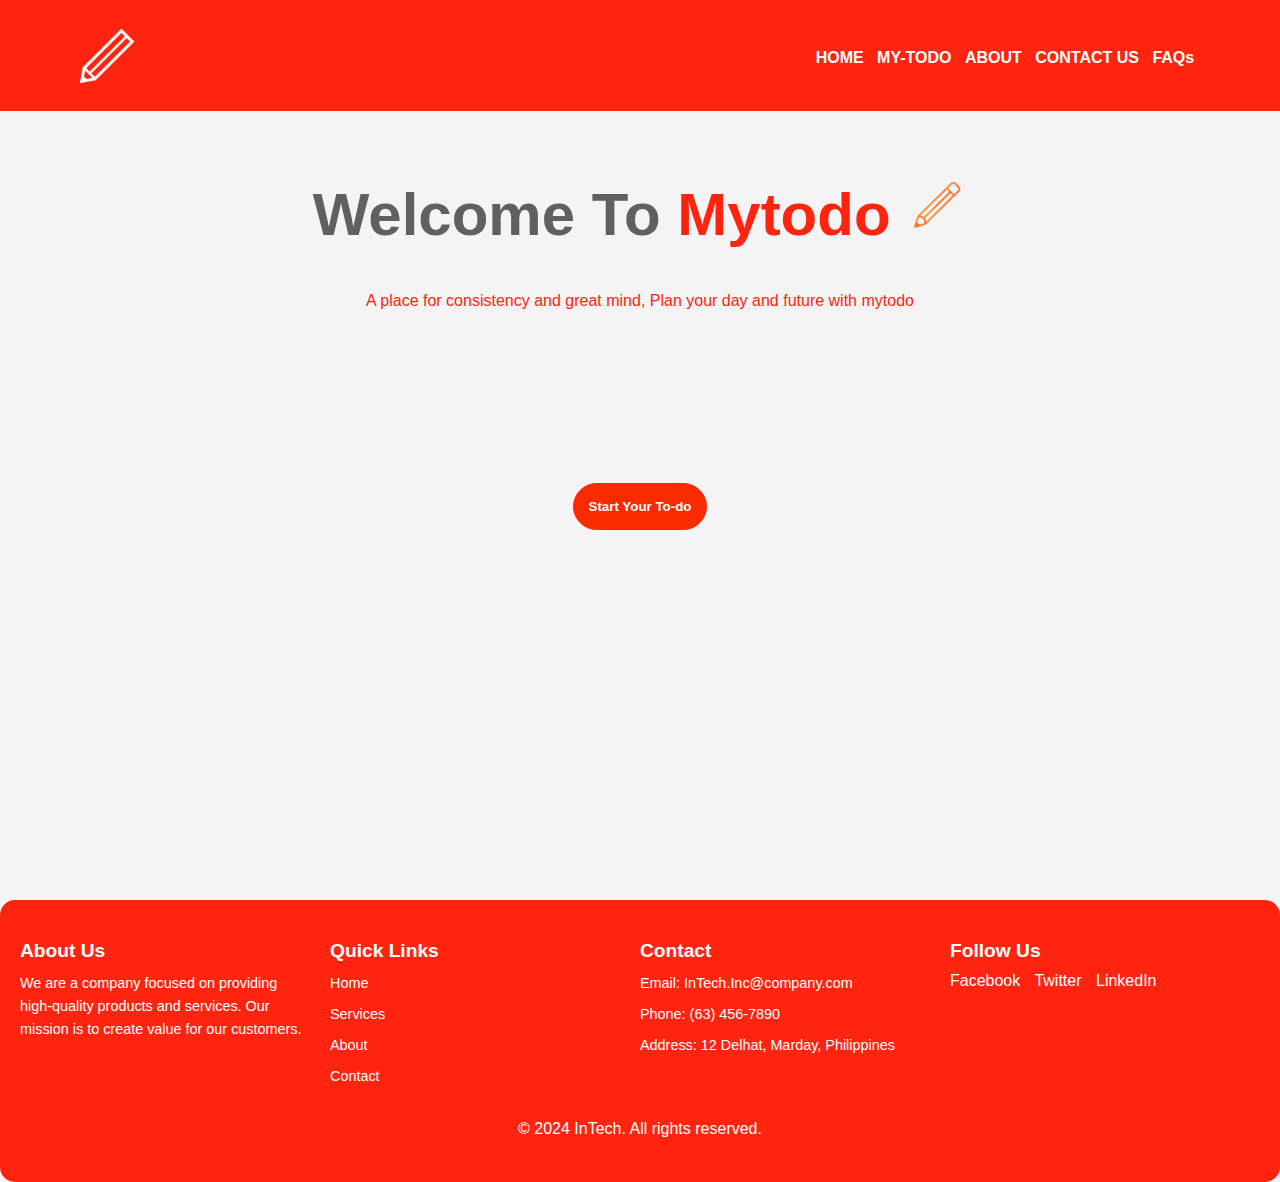
<file: index.html>
<!DOCTYPE html>
<html lang="en">
<head>
    <meta charset="UTF-8">
    <meta name="viewport" content="width=device-width, initial-scale=1.0">
    <title>Document</title>
    <link rel="stylesheet" href="index.css">

</head>
<body>
    <section class="homepage">
      <div class="menu-container">
        <div class="menu-toggle" id="menu-toggle">
            <span class="bar"></span>
            <span class="bar"></span>
            <span class="bar"></span>
        </div>
        <nav>
            <img id="imglogo" src="./Images/White_pencil.png" width="60px" height="60px">
            <div class="navlinks">
                <ul>
                     <li><a href="./index.html">HOME</a></li>
                    <li><a href="" id="todonav">MY-TODO</a></li>
                    <li><a href="./about.html">ABOUT</a></li>
                    <li><a href="./contactus.html">CONTACT US</a></li>
                    <li><a href="./FAQs.html">FAQs</a></li>
                    
                </ul>
            </div>
        </nav>
        <div class="textcontent">
        <h1 id="mainh1">
            Welcome To <span style="color: rgb(255, 36, 16);">Mytodo</span>
            <img id="pencilanimate" src="./Images/3334066.png" width="60px" height="60px">
        </h1>
        <p id="phome"style="color:rgb(255, 36, 16)"> A place for consistency and great mind, Plan your day and future with mytodo</p>
        <div class="centerhomebutton">
            <a style ="margin-top: 12%;" href="./yourtodo.html" >
        <button id="homebutton"> Start Your To-do</button></a>
        </div>
    
        </div>




    </section>


    
    <footer>
      <div class="footer-container">
        <div class="footer-section about">
          <h3>About Us</h3>
          <p>We are a company focused on providing high-quality products and services. Our mission is to create value for our customers.</p>
        </div>
        <div class="footer-section links">
          <h3>Quick Links</h3>
          <ul>
            <li><a href="./index.html">Home</a></li>
            <li><a href="">Services</a></li>
            <li><a href="./about.html">About</a></li>
            <li><a href="./contactus.html">Contact</a></li>
          </ul>
        </div>
        <div class="footer-section contact">
          <h3>Contact</h3>
          <ul>
            <li>Email: InTech.Inc@company.com</li>
            <li>Phone: (63) 456-7890</li>
            <li>Address: 12 Delhat, Marday, Philippines</li>
          </ul>
        </div>
        <div class="footer-section social">
          <h3>Follow Us</h3>
          <div class="social-icons">
            <a href="#" target="_blank">Facebook</a>
            <a href="#" target="_blank">Twitter</a>
            <a href="#" target="_blank">LinkedIn</a>
          </div>
        </div>
      </div>
      <div class="footer-bottom">
        <p>&copy; 2024 InTech. All rights reserved.</p>
      </div>
    </footer>


    <script src="./index.js">

    </script>
</body>
</html>
</file>
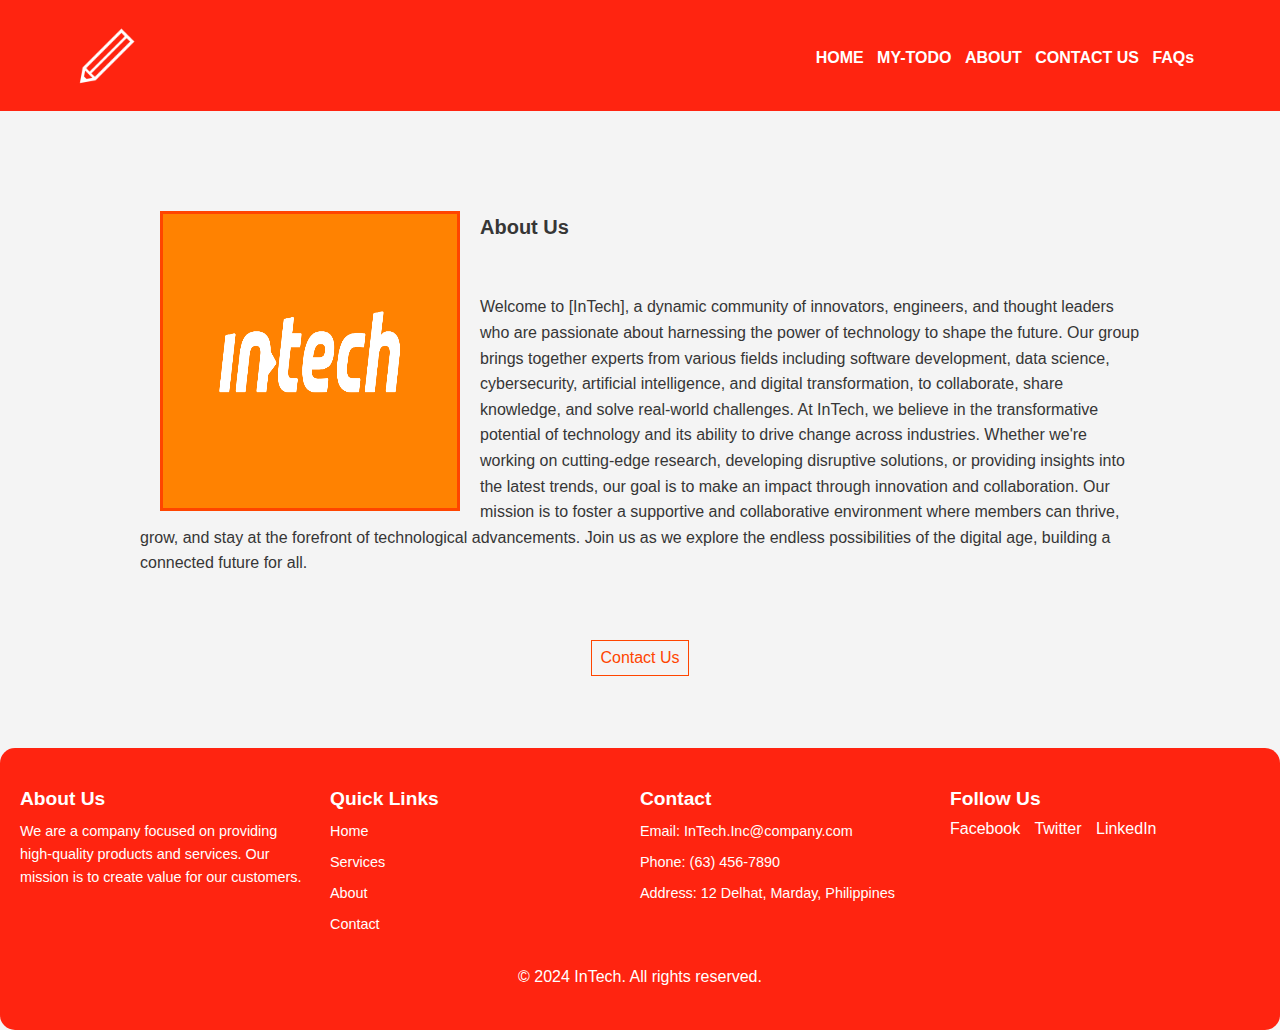
<file: about.html>
<!DOCTYPE html>
<html lang="en">
<head>
    <meta charset="UTF-8">
    <meta name="viewport" content="width=device-width, initial-scale=1.0">
    <title>Document</title>
    <link rel="stylesheet" href="./index.css">
</head>
<body>
    <div class="menu-container">
        <div class="menu-toggle" id="menu-toggle">
            <span class="bar"></span>
            <span class="bar"></span>
            <span class="bar"></span>
        </div>
    <nav>
        <img id="imglogo" src="./Images/White_pencil.png" width="60px" height="60px">
        <div class="navlinks">
            <ul>
                 <li><a href="./index.html">HOME</a></li>
                <li><a href="" id="todonav">MY-TODO</a></li>
                <li><a href="./about.html">ABOUT</a></li>
                <li><a href="./contactus.html">CONTACT US</a></li>
                <li><a href="./FAQs.html">FAQs</a></li>
                
            </ul>
        </div>
    </nav>
    <br>
    <br>
    <div class="aboutcard">
    <img src="./Images/ankundigungspost.jpg" alt="brandlogo" class="aboutimg">
    <p class="abouttext">

<span style="font-size: 20px;"><b>About Us</b></span>
<br>
<br>
<br>
<p class="abouttext">

Welcome to [InTech], a dynamic community of innovators, engineers, and thought leaders who are passionate about harnessing the power of technology to shape the future. Our group brings together experts from various fields including software development, data science, cybersecurity, artificial intelligence, and digital transformation, to collaborate, share knowledge, and solve real-world challenges.

At InTech, we believe in the transformative potential of technology and its ability to drive change across industries. Whether we're working on cutting-edge research, developing disruptive solutions, or providing insights into the latest trends, our goal is to make an impact through innovation and collaboration.

Our mission is to foster a supportive and collaborative environment where members can thrive, grow, and stay at the forefront of technological advancements. Join us as we explore the endless possibilities of the digital age, building a connected future for all.




    </p>
    </div>

    <div class="aboutcenterbuttondiv">
        <a class="aboutcenterbutton"href="./contactus.html"> Contact Us</a>
    </div>
    <br>
    <br>
    <br>
    <br>


    <footer>
        <div class="footer-container">
          <div class="footer-section about">
            <h3>About Us</h3>
            <p>We are a company focused on providing high-quality products and services. Our mission is to create value for our customers.</p>
          </div>
          <div class="footer-section links">
            <h3>Quick Links</h3>
            <ul>
              <li><a href="./index.html">Home</a></li>
              <li><a href="">Services</a></li>
              <li><a href="./about.html">About</a></li>
              <li><a href="./contactus.html">Contact</a></li>
            </ul>
          </div>
          <div class="footer-section contact">
            <h3>Contact</h3>
            <ul>
              <li>Email: InTech.Inc@company.com</li>
              <li>Phone: (63) 456-7890</li>
              <li>Address: 12 Delhat, Marday, Philippines</li>
            </ul>
          </div>
          <div class="footer-section social">
            <h3>Follow Us</h3>
            <div class="social-icons">
              <a href="#" target="_blank">Facebook</a>
              <a href="#" target="_blank">Twitter</a>
              <a href="#" target="_blank">LinkedIn</a>
            </div>
          </div>
        </div>
        <div class="footer-bottom">
          <p>&copy; 2024 InTech. All rights reserved.</p>
        </div>
      </footer>


    <script src="./index.js"></script>
</body>
</html>
</file>
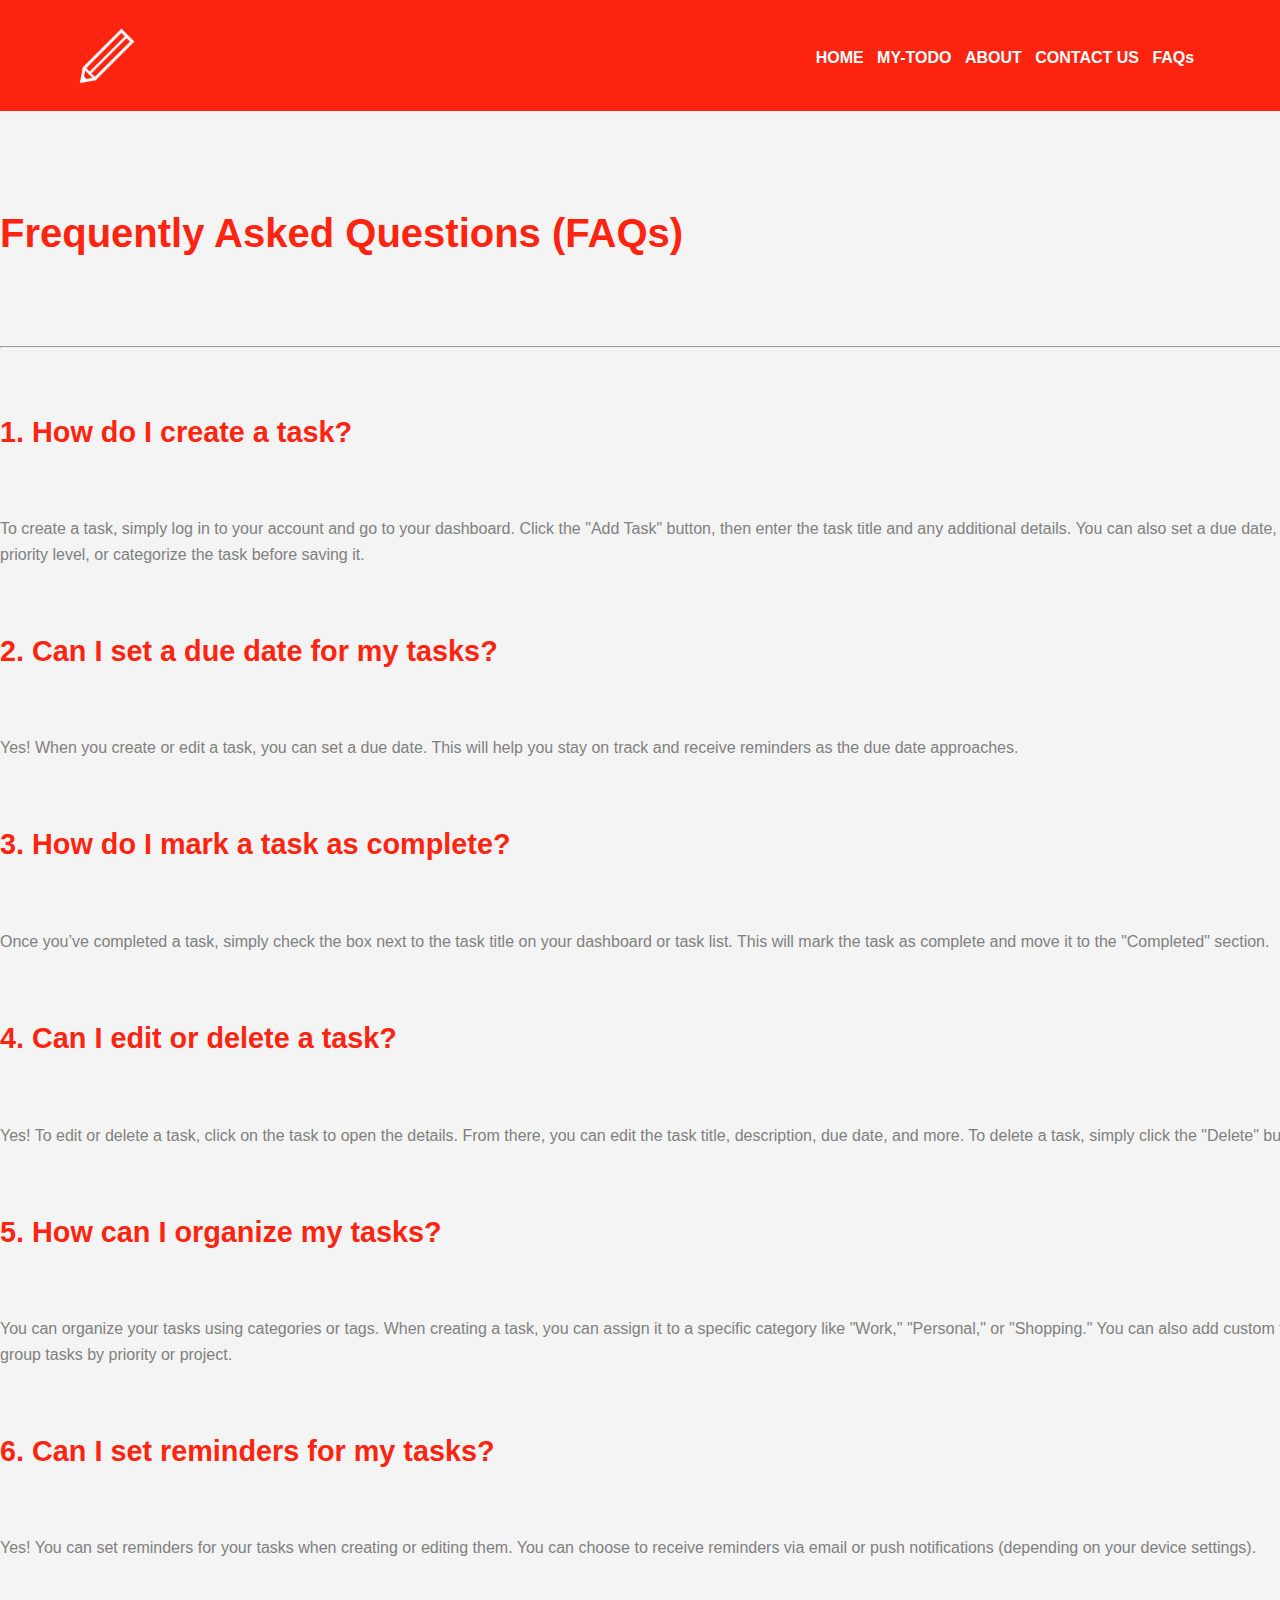
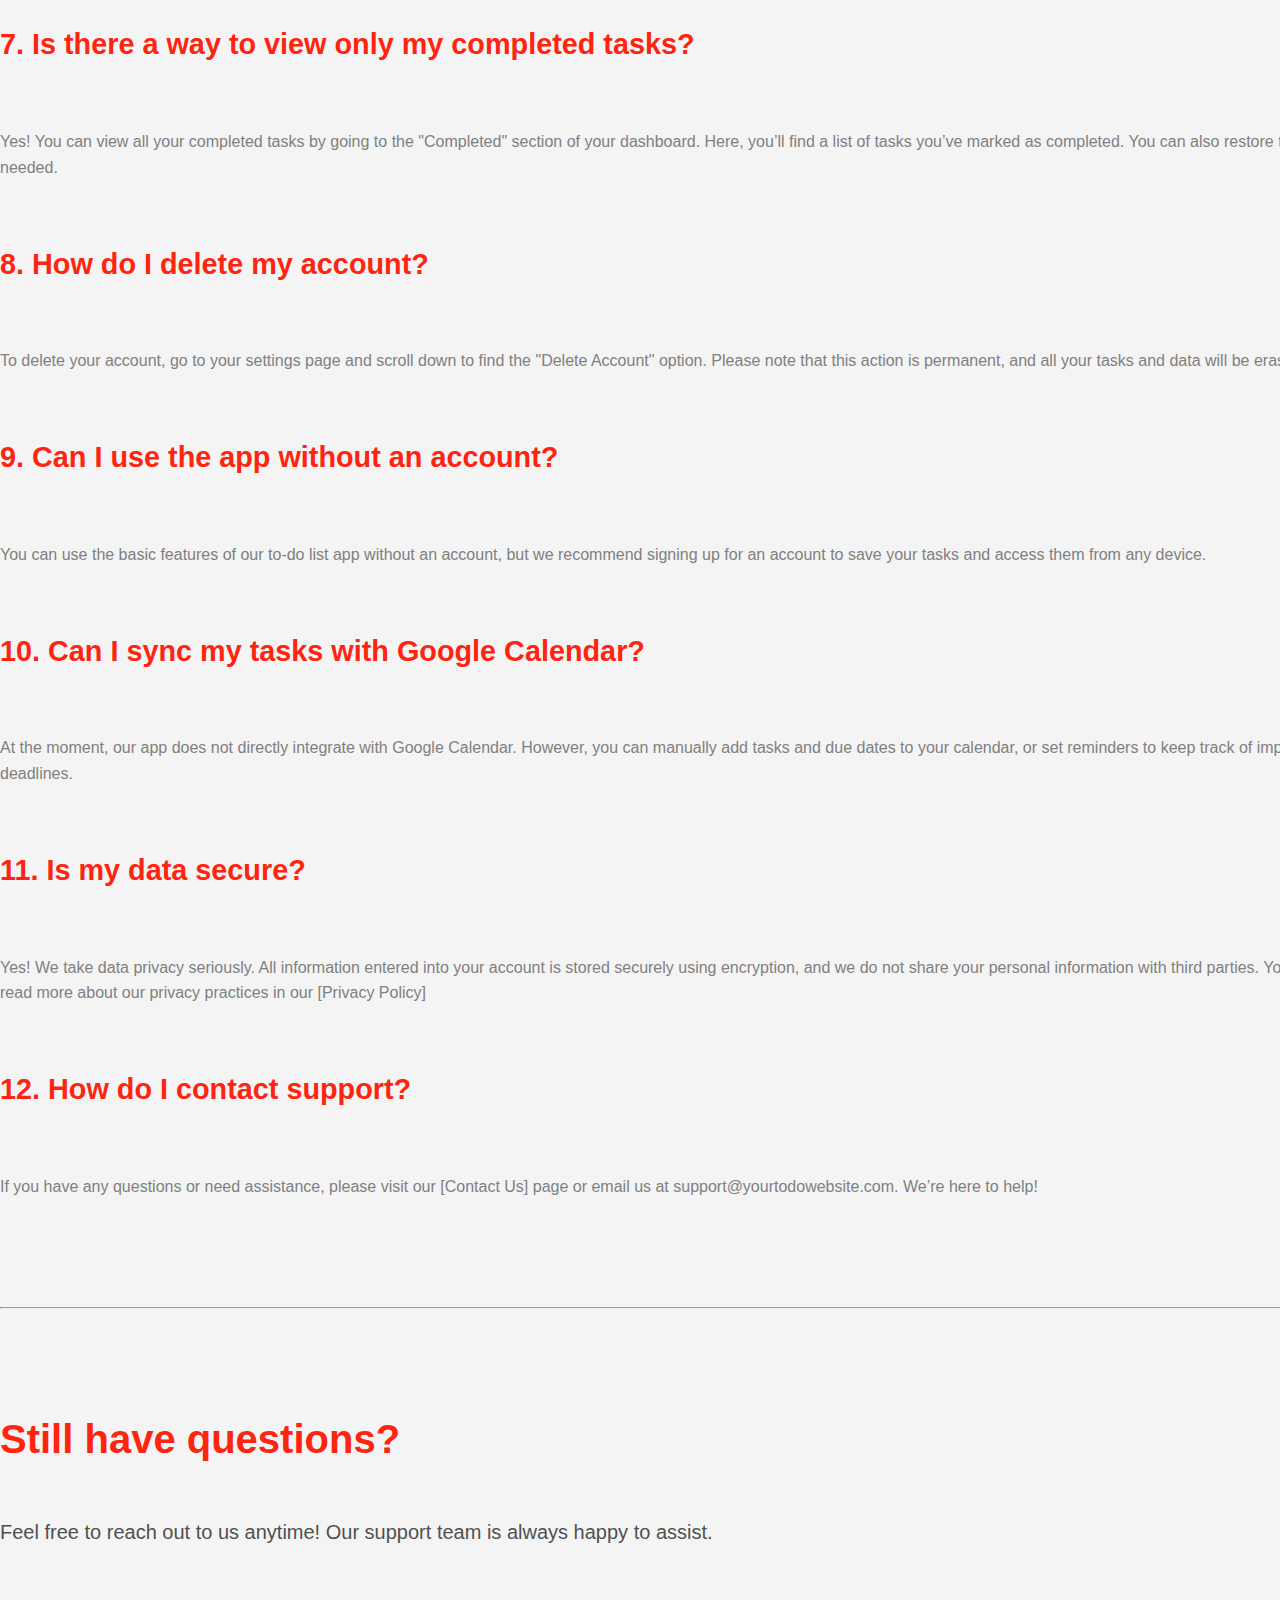
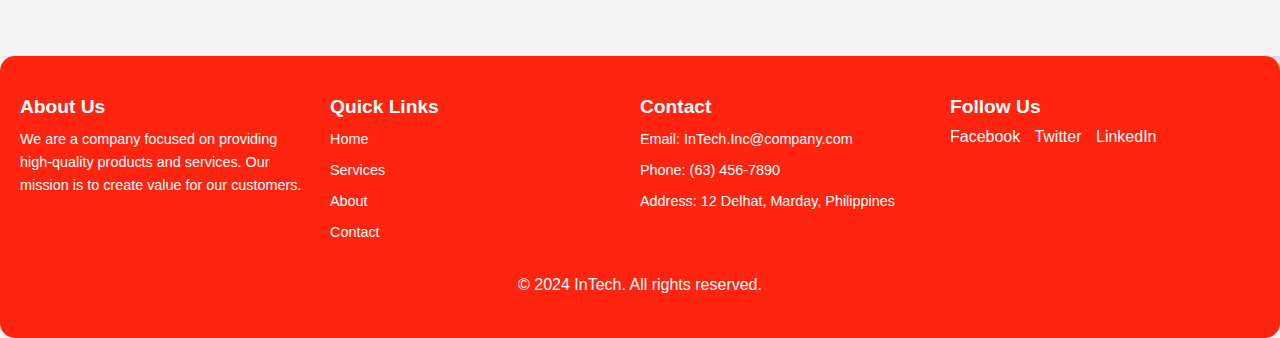
<file: FAQs.html>
<!DOCTYPE html>
<html lang="en">
<head>
    <meta charset="UTF-8">
    <meta name="viewport" content="width=device-width, initial-scale=1.0">
    <title>Document</title>
    <link rel="stylesheet" href="./index.css">
</head>
<body>
  <div class="menu-container">
    <div class="menu-toggle" id="menu-toggle">
        <span class="bar"></span>
        <span class="bar"></span>
        <span class="bar"></span>
    </div>
    <nav>
        <img id="imglogo" src="./Images/White_pencil.png" width="60px" height="60px">
        <div class="navlinks">
            <ul>
                 <li><a href="./index.html">HOME</a></li>
                <li><a href="" id="todonav">MY-TODO</a></li>
                <li><a href="./about.html">ABOUT</a></li>
                <li><a href="./contactus.html">CONTACT US</a></li>
                <li><a href="./FAQs.html">FAQs</a></li>
                
            </ul>
        </div>
    </nav>

    <div class="faqmaincontent">
        <br>
        <br>
        <h1 style="font-size: 40px; color: rgb(255, 36, 16);"> Frequently Asked Questions (FAQs)</h1>
        <br>
        <br>
        <br>
        <br>
        <br>
        <hr>
        

        <h2 class="faqh2">1. How do I create a task?</h2>
        
        <p class="faqp">To create a task, simply log in to your account and go to your dashboard. Click the "Add Task" button, then enter the task title and any additional details. You can also set a due date, add a priority level, or categorize the task before saving it. </p>

<h2 class="faqh2">2. Can I set a due date for my tasks?</h2>
<p class="faqp">Yes! When you create or edit a task, you can set a due date. This will help you stay on track and receive reminders as the due date approaches.</p>

<h2 class="faqh2">3. How do I mark a task as complete?</h2>
<p class="faqp">Once you’ve completed a task, simply check the box next to the task title on your dashboard or task list. This will mark the task as complete and move it to the "Completed" section. </p>

<h2 class="faqh2">4. Can I edit or delete a task?</h2>
<p class="faqp">Yes! To edit or delete a task, click on the task to open the details. From there, you can edit the task title, description, due date, and more. To delete a task, simply click the "Delete" button. </p>

<h2 class="faqh2">5. How can I organize my tasks?</h2>
<p class="faqp">You can organize your tasks using categories or tags. When creating a task, you can assign it to a specific category like "Work," "Personal," or "Shopping." You can also add custom tags to group tasks by priority or project. </p>

<h2 class="faqh2">6. Can I set reminders for my tasks?</h2>
<p class="faqp">Yes! You can set reminders for your tasks when creating or editing them. You can choose to receive reminders via email or push notifications (depending on your device settings). </p>

<h2 class="faqh2">7. Is there a way to view only my completed tasks?</h2>
<p class="faqp">Yes! You can view all your completed tasks by going to the "Completed" section of your dashboard. Here, you’ll find a list of tasks you’ve marked as completed. You can also restore tasks if needed. </p>

<h2 class="faqh2">8. How do I delete my account?</h2>
<p class="faqp">To delete your account, go to your settings page and scroll down to find the "Delete Account" option. Please note that this action is permanent, and all your tasks and data will be erased. </p>

<h2 class="faqh2">9. Can I use the app without an account?</h2>
<p class="faqp">You can use the basic features of our to-do list app without an account, but we recommend signing up for an account to save your tasks and access them from any device.</p>

<h2 class="faqh2">10. Can I sync my tasks with Google Calendar?</h2>
<p class="faqp">At the moment, our app does not directly integrate with Google Calendar. However, you can manually add tasks and due dates to your calendar, or set reminders to keep track of important deadlines.</p>

<h2 class="faqh2">11. Is my data secure?</h2>
<p class="faqp">Yes! We take data privacy seriously. All information entered into your account is stored securely using encryption, and we do not share your personal information with third parties. You can read more about our privacy practices in our [Privacy Policy]</p>

<h2 class="faqh2">12. How do I contact support?</h2>
<p class="faqp">If you have any questions or need assistance, please visit our [Contact Us] page or email us at support@yourtodowebsite.com. We’re here to help!</p>
<br>
<br>
<br>
<br>
<br>
<br>

<hr>
<br>
<br>
<br>
<br>
<br>
<br>
   <h1 style="color: rgb(255, 36, 16);
        font-size:40px">Still have questions?</h1>
        <p style="color: rgb(80, 80, 80); font-size: 20px; margin-top: 4%;">
Feel free to reach out to us anytime! Our support team is always happy to assist. </p>
<br>
<br>
<br>
<br>
<br>
<br>


    </div>


    <footer>
      <div class="footer-container">
        <div class="footer-section about">
          <h3>About Us</h3>
          <p>We are a company focused on providing high-quality products and services. Our mission is to create value for our customers.</p>
        </div>
        <div class="footer-section links">
          <h3>Quick Links</h3>
          <ul>
            <li><a href="./index.html">Home</a></li>
            <li><a href="">Services</a></li>
            <li><a href="./about.html">About</a></li>
            <li><a href="./contactus.html">Contact</a></li>
          </ul>
        </div>
        <div class="footer-section contact">
          <h3>Contact</h3>
          <ul>
            <li>Email: InTech.Inc@company.com</li>
            <li>Phone: (63) 456-7890</li>
            <li>Address: 12 Delhat, Marday, Philippines</li>
          </ul>
        </div>
        <div class="footer-section social">
          <h3>Follow Us</h3>
          <div class="social-icons">
            <a href="#" target="_blank">Facebook</a>
            <a href="#" target="_blank">Twitter</a>
            <a href="#" target="_blank">LinkedIn</a>
          </div>
        </div>
      </div>
      <div class="footer-bottom">
        <p>&copy; 2024 InTech. All rights reserved.</p>
      </div>
    </footer>




      <script src="index.js"></script>
</body>
</html>
</file>
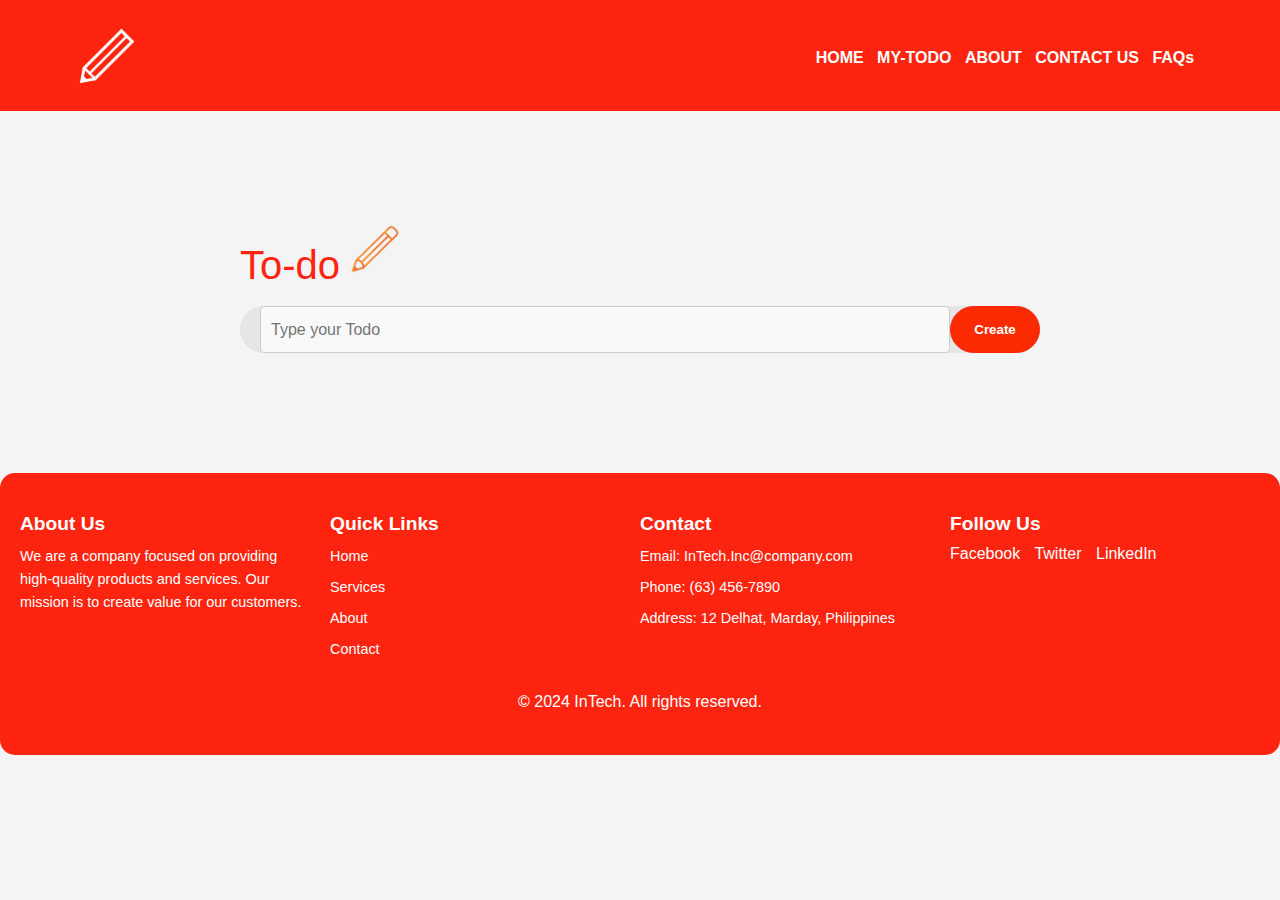
<file: yourtodo.html>
<!DOCTYPE html>
<html lang="en">
<head>
    <meta charset="UTF-8">
    <meta name="viewport" content="width=device-width, initial-scale=1.0">
    <title>Document</title>
    <link rel="stylesheet" href="./index.css">
</head>
<body>
  <div class="menu-container">
    <div class="menu-toggle" id="menu-toggle">
        <span class="bar"></span>
        <span class="bar"></span>
        <span class="bar"></span>
    </div>
    <nav>
        <img id="imglogo" src="./Images/White_pencil.png" width="60px" height="60px">
        <div class="navlinks">
            <ul>
                 <li><a href="./index.html">HOME</a></li>
                <li><a href="" id="todonav">MY-TODO</a></li>
                <li><a href="./about.html">ABOUT</a></li>
                <li><a href="">CONTACT US</a></li>
                <li><a href="./FAQs.html">FAQs</a></li>
                
            </ul>
        </div>
    </nav>
    <br>
    <br>
    <br>
    <br>
    <br>
    <br>

<div class="todomain">
    <div class="inserttodo">
        <span style="color: rgb(255, 36, 16); margin-bottom: 4%; font-size: 40px;"> To-do</span>
        <img id="pencilanimate" src="./Images/3334066.png" width="60px" height="60px">
        <br>
        <br>
    <div class="input-box">
        <input id="actualinputbox" type="text" placeholder="Type your Todo">
       
            <button id="todobutton"> Create</button>
    </div>
     </div>






     <div class="todolist">
        <ul id="todocontainerlist">
           <!---- <li> <input type="checkbox"> Task</li>
            <li> <input type="checkbox"> Task</li>
            <li> <input type="checkbox"> Task</li> 
          --->
        </ul>
     </div>


</div>














<footer>
  <div class="footer-container">
    <div class="footer-section about">
      <h3>About Us</h3>
      <p>We are a company focused on providing high-quality products and services. Our mission is to create value for our customers.</p>
    </div>
    <div class="footer-section links">
      <h3>Quick Links</h3>
      <ul>
        <li><a href="./index.html">Home</a></li>
        <li><a href="">Services</a></li>
        <li><a href="./about.html">About</a></li>
        <li><a href="./contactus.html">Contact</a></li>
      </ul>
    </div>
    <div class="footer-section contact">
      <h3>Contact</h3>
      <ul>
        <li>Email: InTech.Inc@company.com</li>
        <li>Phone: (63) 456-7890</li>
        <li>Address: 12 Delhat, Marday, Philippines</li>
      </ul>
    </div>
    <div class="footer-section social">
      <h3>Follow Us</h3>
      <div class="social-icons">
        <a href="#" target="_blank">Facebook</a>
        <a href="#" target="_blank">Twitter</a>
        <a href="#" target="_blank">LinkedIn</a>
      </div>
    </div>
  </div>
  <div class="footer-bottom">
    <p>&copy; 2024 InTech. All rights reserved.</p>
  </div>
</footer>



      <script src="index.js"></script>
      <script src="todo.js"></script>
</body>
</html>
</file>
<file: index.css>
*{
    margin: 0;
    padding: 0;
    font-family: sans-serif;
    box-sizing: border-box;
}

.homepage{
    min-height: 100vh;
    width: 100%;
    
}
nav{
    display: flex;
    justify-content: space-between;
    padding: 2% 6%;
    background-color: rgb(255, 36, 16);
}

.navlinks{
    
    padding-left: -4%;
    
}
.navlinks ul li{
    margin-top: 6%;
    list-style: none;
    display:inline-block;
    
}
.navlinks ul li a{
    margin-right: 9px;
    text-decoration: none;
    font-weight: bold;
    color: white;
}

.navlinks ul li a:hover{
    text-decoration: underline;
    color: gainsboro;
}


#mainh1{
    margin-top: 5%;
text-align: center;
font-size: 60px;
color: rgb(96, 96, 96);
}

#phome{
    margin-top: 3%;
    text-align: center;
}


#pencilanimate{
    animation-name: pencilanimate;
    animation-duration: 5s;
    animation-iteration-count: infinite;
    animation-play-state: running;
}
#pencilanimate:hover{
    animation-play-state: paused;
}

@keyframes pencilanimate{
    0%{
        transform: rotate(180deg)
    }

    50%{
        transform: rotate(90deg);
    }
    100%{
        transform: rotate(-180deg);
    }
}

.centerhomebutton{
    display: flex;
    justify-content: center;
}
#homebutton{
    text-align: center;
    margin-top: 12%;
    border: 1px solid rgb(255, 36, 16);
    padding: 15px;
    border-radius: 45px;
    background-color: rgb(251, 42, 0);
    color: white;
    font-weight: bold;
    cursor: pointer;
    transition: .3s;

}
#homebutton:hover{
    color: rgb(107, 107, 107);
    background-color: rgb(255, 255, 255);
}







/******FAQs.CSS***/


.faqmaincontent{
width:1350px;
margin: auto;
box-shadow: 10px 12px 15px rgba(0,0,0,0.1);
margin-top: 5%;
border-radius: 5px;
}
.faqh2{
margin-top: 5%;
color: rgb(255, 36, 16);
}
.faqp{
    margin-top: 5%;
    color: gray;
}

footer {
    background-color: rgb(255, 36, 16);
    border-radius: 15px;
    color: #fff;
    padding: 40px 20px;
    text-align: left;
  }
  
  .footer-container {
    display: flex;
    flex-wrap: wrap;
    justify-content: space-between;
  }
  
  .footer-section {
    flex: 1;
    margin-right: 20px;
    min-width: 250px;
  }
  
  .footer-section h3 {
    margin-bottom: 10px;
    font-size: 1.2em;
  }
  
  .footer-section p, .footer-section ul {
    font-size: 0.9em;
    line-height: 1.6;
  }
  
  .footer-section ul {
    list-style-type: none;
    padding-left: 0;
  }
  
  .footer-section ul li {
    margin: 8px 0;
  }
  
  .footer-section a {
    color: #fff;
    text-decoration: none;
  }
  
  .footer-section a:hover {
    color: #3498db;
  }
  
  .social-icons a {
    margin-right: 10px;
  }
  
  .social-icons img {
    width: 30px;
    height: 30px;
  }
  
  .footer-bottom {
    text-align: center;
    margin-top: 20px;
    font-size: 0.8em;
  }
  
  @media screen and (max-width: 768px) {
    .footer-container {
      flex-direction: column;
      text-align: center;
    }
  
    .footer-section {
      margin-right: 0;
      margin-bottom: 20px;
    }



    .faqmaincontent{
      width: 450px;
    }
  }











  /******YourTodo*****/

  .todomain{
    margin-top: 5%;
    
  }

  #todobutton{

    border: 1px solid rgb(255, 36, 16); 
    padding: 15px; 
    border-radius: 45px;
    background-color: rgb(251, 42, 0);
    color: white;
    font-weight: bold;
    cursor: pointer;
  }

  .input-box{
    display: flex;
    align-items: cnter;
    justify-content: space-between;
    background: rgb(230, 230, 230);
    border-radius: 40px;
    padding-left: 20px;
    margin-bottom: 20px;
  }

  input{
    flex: 1;
    border: none;
    outline: none;
    background: transparent;
    padding: 10px;
    font-weight: 15px;
  }

  .todomain{
    width: 800px;
    margin: auto;
  }
  .inserttodo{
    
    border-bottom: 25px;
  
  }

  #todocontainerlist li{
   list-style: none;
   font-size: 15px;
   padding: 12px 12px 12px 48px;
   cursor: pointer;
  }

  .todolist{
    margin-top: 15%;
    margin-bottom: 15%;
    border-radius: 25px;
    box-shadow: 12px 15px 10px rgba(0,0,0,0.1);
  }



  
@media (max-width:768px){
  .input-box{display: flex;
    flex-direction: column;
    gap: 15px;
}


.todomain{
  margin-top: 5%;
  margin-left: 3%;


}
.input-box{
  width: 400px;
}

}














  /*****About.html*****/


  .aboutimg{
    border: 3px solid orangered;
    width:300px;
    height: 300px;
    float: left;
    margin-left: 2%;
    margin-right: 2%;
    
  }
  .aboutcard{
    width: 1000px;
    margin: auto;
    margin-top: 5%;
  }

  .abouttext{
    color: rgb(54, 54, 54);
    font-size: 16px;
  }

  .aboutcenterbuttondiv{
    margin-top: 5%;
    display: flex;
    justify-content: center;
  }

  .aboutcenterbutton{
    text-decoration: none;
    color: orangered;
    border: 1px solid orangered;
    padding: 8px;
  }
  

  #todobutton{
    width: 90px
  }



@media (max-width:768px){
  .aboutcard{
    width: 450px;
  }
  .aboutimg{
    width: 180px;
    height: 180px;
  }
}












  /*******Contactus.html********/

  /* General Styles */
* {
  margin: 0;
  padding: 0;
  box-sizing: border-box;
}

body {
  font-family: Arial, sans-serif;
  background-color: #f4f4f4;
  color: #333;
}

.container {
  width: 90%;
  max-width: 1200px;
  margin: 0 auto;
}

/* Header */
header {
  background-color: #2c3e50;
  padding: 20px 0;
  color: white;
  text-align: center;
}

header h1 {
  font-size: 2.5rem;
}

/* Main Content */
main {
  padding: 40px 0;
}

h2 {
  font-size: 1.8rem;
  color: #2c3e50;
  margin-bottom: 20px;
}

p {
  font-size: 1rem;
  line-height: 1.6;
}

.contact-info {
  background-color: #ffffff;
  padding: 20px;
  border-radius: 8px;
  box-shadow: 0 4px 8px rgba(0, 0, 0, 0.1);
  margin-bottom: 40px;
}

.contact-details p {
  margin-bottom: 10px;
}

.contact-form {
  background-color: #ffffff;
  padding: 20px;
  border-radius: 8px;
  box-shadow: 0 4px 8px rgba(0, 0, 0, 0.1);
}

.form-group {
  margin-bottom: 20px;
}

.form-group label {
  font-size: 1rem;
  color: #333;
  margin-bottom: 8px;
  display: block;
}

input[type="text"],
input[type="email"],
textarea {
  width: 100%;
  padding: 10px;
  font-size: 1rem;
  border: 1px solid #ccc;
  border-radius: 4px;
  background-color: #f9f9f9;
}

textarea {
  resize: vertical;
}

button.submit-btn {
  background-color: #ff4400;
  color: white;
  border: none;
  padding: 10px 20px;
  font-size: 1rem;
  cursor: pointer;
  border-radius: 4px;
  transition: background-color 0.3s ease;
}

button.submit-btn:hover {
  background-color: #2ecc71;
}






/******Toggle Menu*****/




.menu-container {
  position: relative;
}

/* Toggle Button */
.menu-toggle {
  display: none;
  flex-direction: column;
  justify-content: space-between;
  width: 30px;
  height: 25px;
  cursor: pointer;
}

.bar {
  background-color: #333;
  height: 4px;
  width: 100%;
  border-radius: 2px;
}

/* Menu */
.menu {
  display: flex;
  justify-content: center;
  background-color: #333;
}

.menu ul {
  list-style-type: none;
  display: flex;
}

.menu li {
  margin: 0 15px;
}

.menu a {
  color: white;
  text-decoration: none;
  font-size: 18px;
  padding: 10px;
}

.menu a:hover {
  background-color: #575757;
}

/* Mobile Styles */
@media (max-width: 768px) {
  .navlinks {
      display: none;
      width: 100%;
      background-color: #333;
      position: absolute;
      top: 60px; /* Adjust based on your header height */
      left: 0;
      z-index: 1000;
      flex-direction: column;
  }

  .navlinks ul {
      flex-direction: column;
  }

  .navlinks li {
      margin: 10px 0;
      text-align: center;
  }

  .menu-toggle {
      display: flex;
      position: absolute;
      top: 20px;
      right: 20px;
      z-index: 1001;
  }
}

.navlinks.active {
  display: block;
}
</file>
